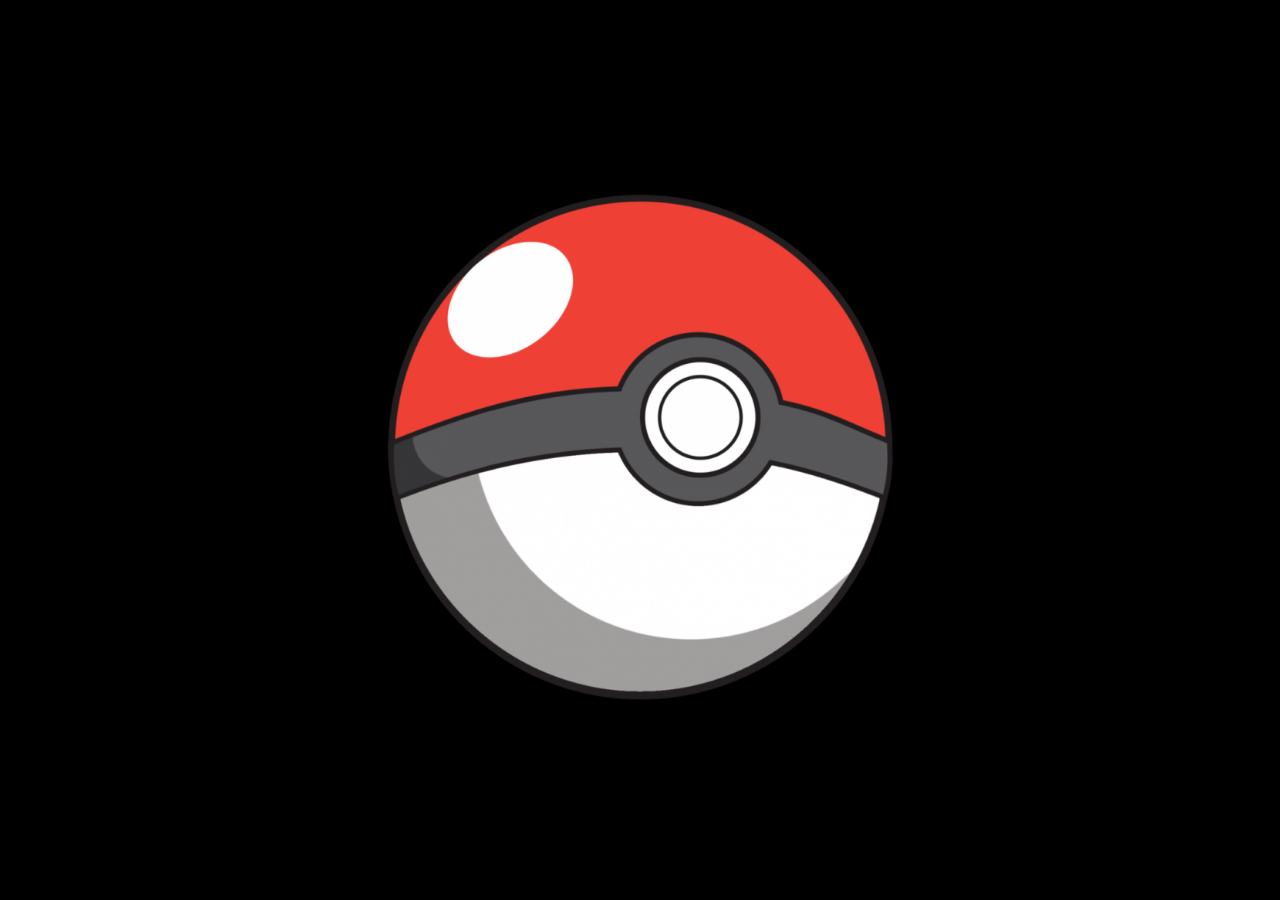
<file: requerimiento_a/index.html>
<!DOCTYPE html>
<html lang="es">
<head>
    <meta charset="UTF-8">
    <meta name="viewport" content="width=device-width, initial-scale=1.0">
    <title>Ejercicio 1</title>
    <link rel="stylesheet" href="assets/styles.css">
</head>
<body>
    <img id="image" src="assets/images/pokeball.png" alt="pokebola" onclick="toggleBorder()">

    <script src="assets/js/script.js"></script>
</body>
</html>
</file>
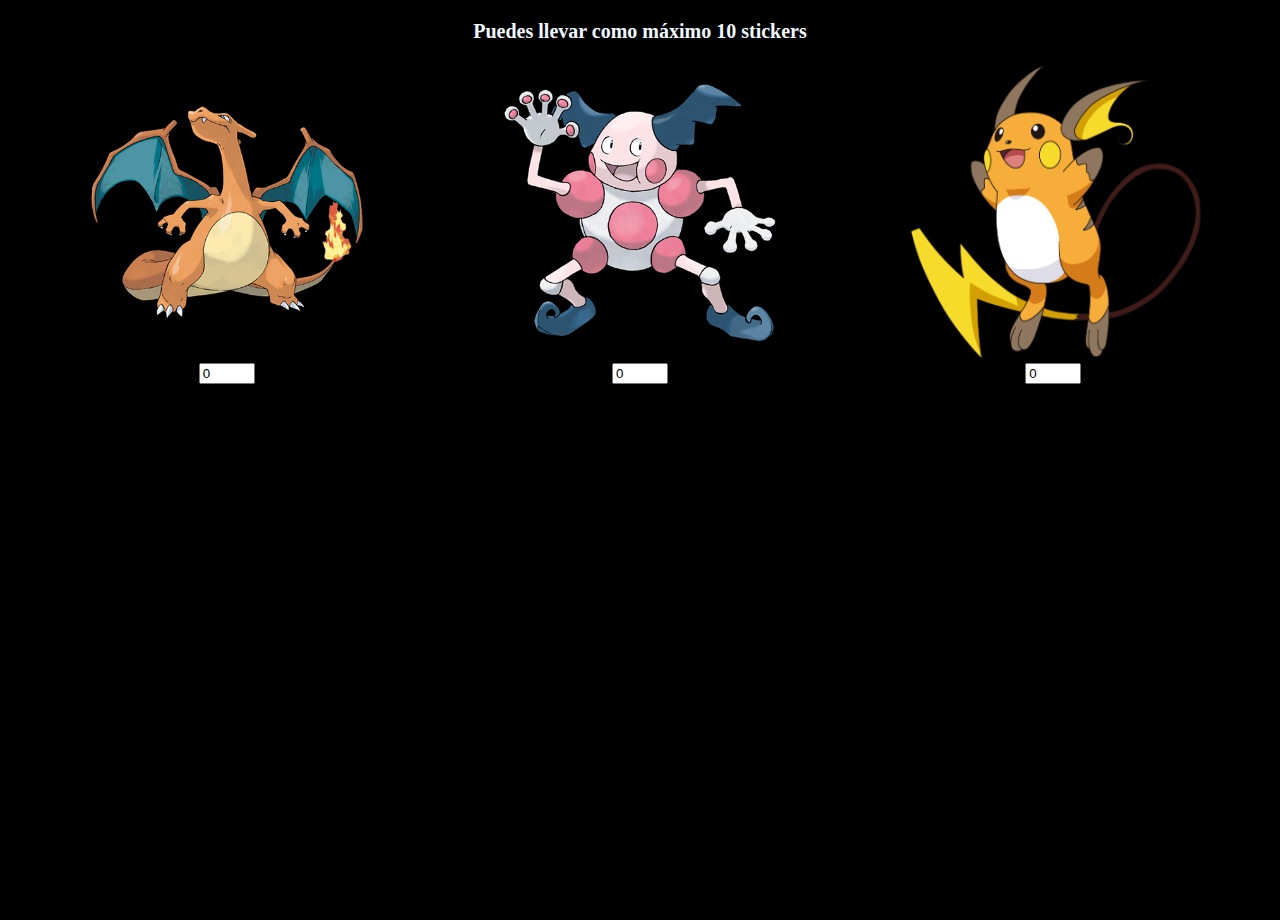
<file: requerimiento_b/index.html>
<!DOCTYPE html>
<html lang="es">
<head>
    <meta charset="UTF-8">
    <meta name="viewport" content="width=device-width, initial-scale=1.0">
    <title>Ejercicio 2</title>
    <link rel="stylesheet" href="assets/styles.css">
</head>
<body>
    <h1 class="title">Puedes llevar como máximo 10 stickers</h1>
    <div class="sticker-container">
        <div class="sticker">
            <img src="assets/images/charizard.png" alt="Sticker 1">
            <input type="number" id="sticker1" value="0" min="0" max="10">
        </div>
        <div class="sticker">
            <img src="assets/images/mrmime.png" alt="Sticker 2">
            <input type="number" id="sticker2" value="0" min="0" max="10">
        </div>
        <div class="sticker">
            <img src="assets/images/raichu.png" alt="Sticker 3">
            <input type="number" id="sticker3" value="0" min="0" max="10">
        </div>
    </div>

    <div class="result" id="result"></div>

    <script src="assets/js/script.js"></script>
</body>
</html>
</file>
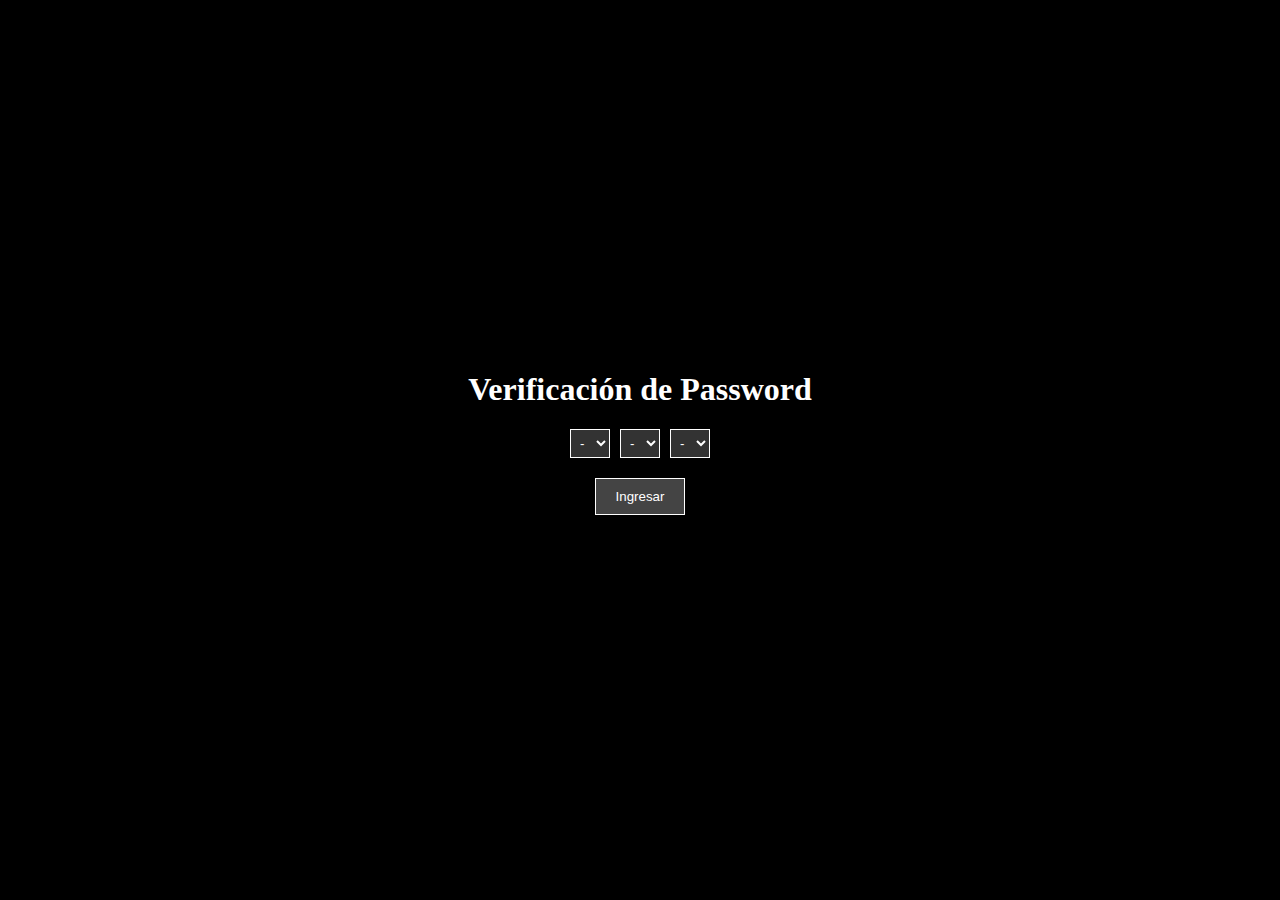
<file: requerimiento_c/index.html>
<!DOCTYPE html>
<html lang="en">
<head>
    <meta charset="UTF-8">
    <meta name="viewport" content="width=device-width, initial-scale=1.0">
    <title>Ejercicio 3</title>
    <link rel="stylesheet" href="assets/styles.css">
</head>
<body>
    <h1>Verificación de Password</h1>
    <div class="select-container">
        <select id="digit1">
            <option value="">-</option>
            <option value="1">1</option>
            <option value="2">2</option>
            <option value="3">3</option>
            <option value="4">4</option>
            <option value="5">5</option>
            <option value="6">6</option>
            <option value="7">7</option>
            <option value="8">8</option>
            <option value="9">9</option>
        </select>
        <select id="digit2">
            <option value="">-</option>
            <option value="1">1</option>
            <option value="2">2</option>
            <option value="3">3</option>
            <option value="4">4</option>
            <option value="5">5</option>
            <option value="6">6</option>
            <option value="7">7</option>
            <option value="8">8</option>
            <option value="9">9</option>
        </select>
        <select id="digit3">
            <option value="">-</option>
            <option value="1">1</option>
            <option value="2">2</option>
            <option value="3">3</option>
            <option value="4">4</option>
            <option value="5">5</option>
            <option value="6">6</option>
            <option value="7">7</option>
            <option value="8">8</option>
            <option value="9">9</option>
        </select>
    </div>
    <button onclick="verificaPassword()">Ingresar</button>
    <p id="result"></p>

    <script src="assets/js/script.js"></script>
</body>
</html>
</file>
<file: requerimiento_a/assets/styles.css>
body {
  background-color: black;
  display: flex;
  justify-content: center;
  align-items: center;
  height: 100vh;
  margin: 0;
}
.red-border {
  border: 2px solid red;
}
#image {
  max-width: 80%;
  max-height: 60%;
  height: auto;
  width: auto;
  object-fit: contain;
}
</file>
<file: requerimiento_b/assets/styles.css>
body {
  background-color: black;
  justify-content: center;
  align-items: center;
  height: 100vh;
  margin: 0;
  overflow: hidden;
}

.title {
  font-size: 20px;
  color: aliceblue;
  text-align: center;
  margin-top: 20px;
}

.sticker-container {
  display: flex;
  justify-content: space-around;
  margin: 20px;
}
.sticker {
  text-align: center;
}
.sticker img {
  width: 300px;
  height: 300px;
  display: block;
  margin: 0 auto;
}
.result {
  text-align: center;
  margin-top: 20px;
  font-size: 30px;
  color: red;
}
</file>
<file: requerimiento_c/assets/styles.css>
body {
  background-color: black;
  color: white;
  display: flex;
  flex-direction: column;
  align-items: center;
  justify-content: center;
  height: 100vh;
  margin: 0;
}
.select-container {
  display: flex;
  gap: 10px;
}
select {
  background-color: #333;
  color: white;
  border: 1px solid white;
  padding: 5px;
}
button {
  background-color: #444;
  color: white;
  border: 1px solid white;
  padding: 10px 20px;
  margin-top: 20px;
  cursor: pointer;
}
button:hover {
  background-color: #555;
}
p {
  margin-top: 20px;
}
</file>
